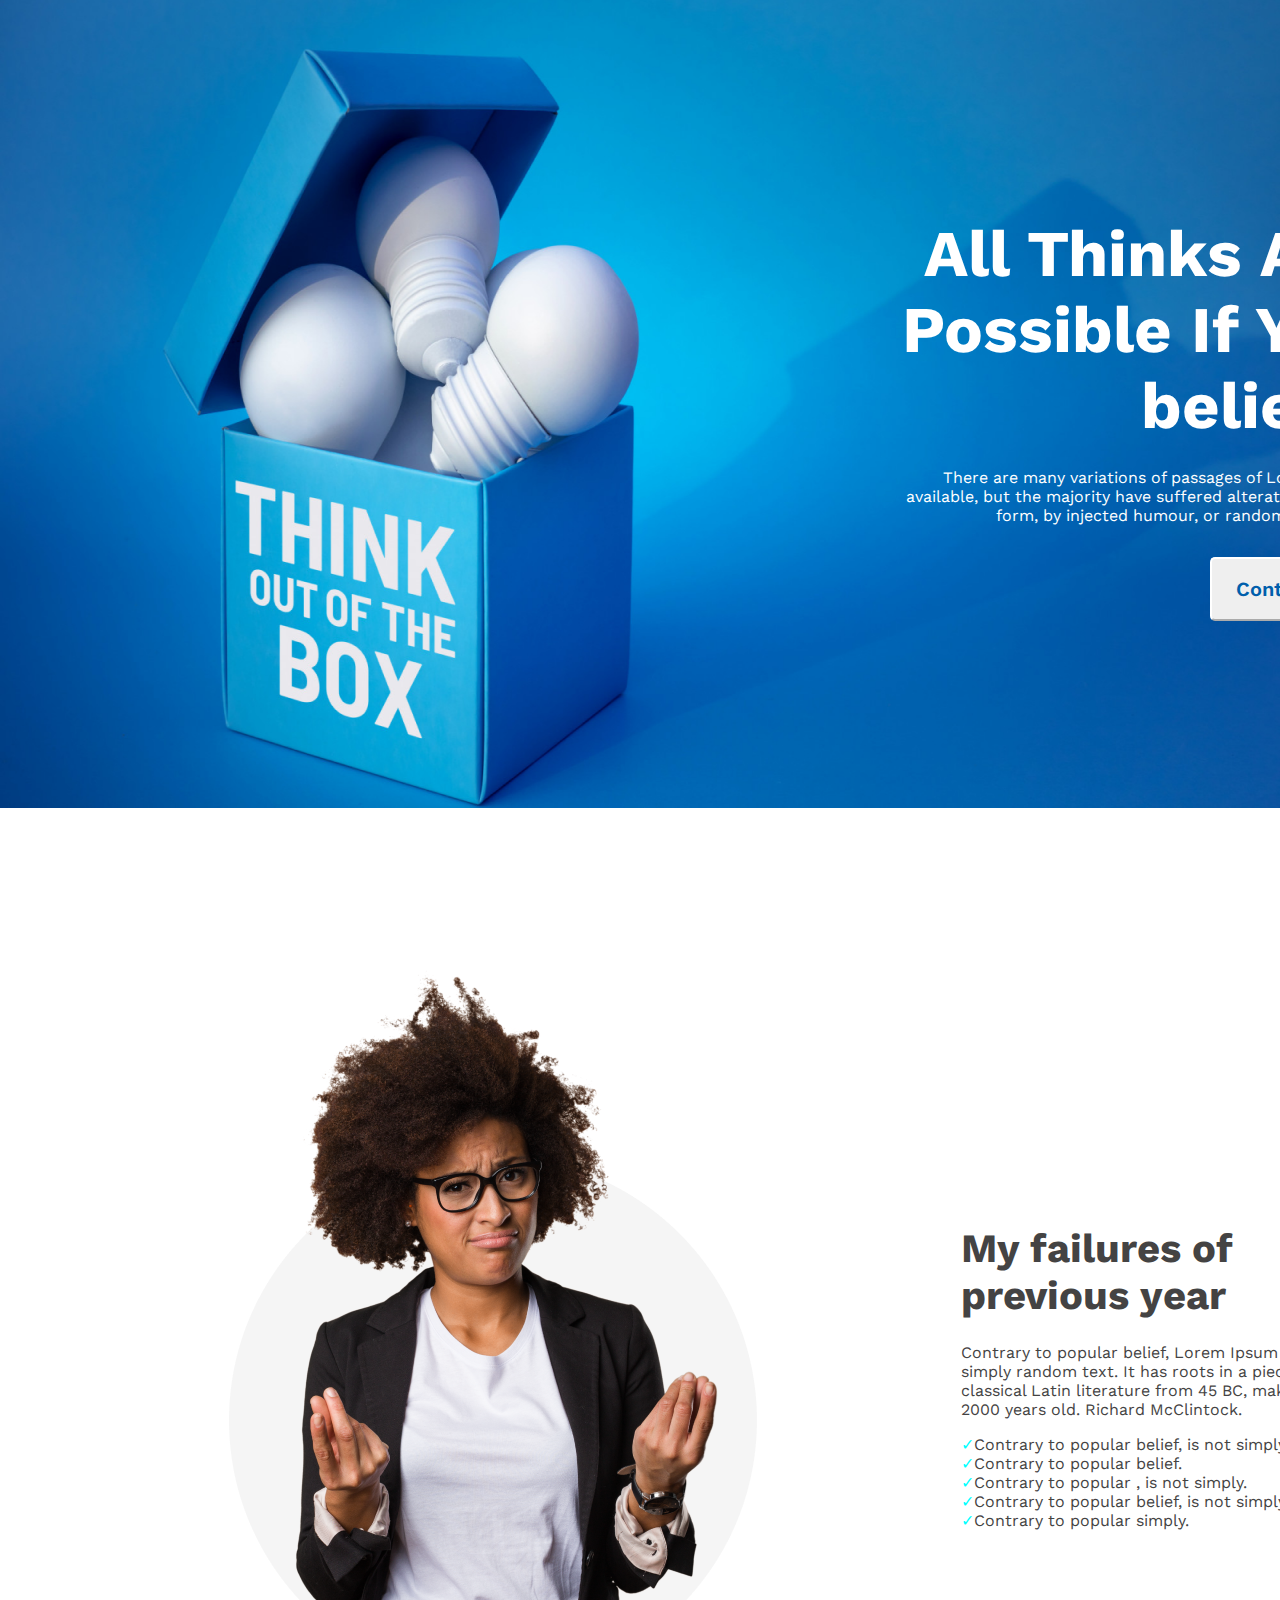
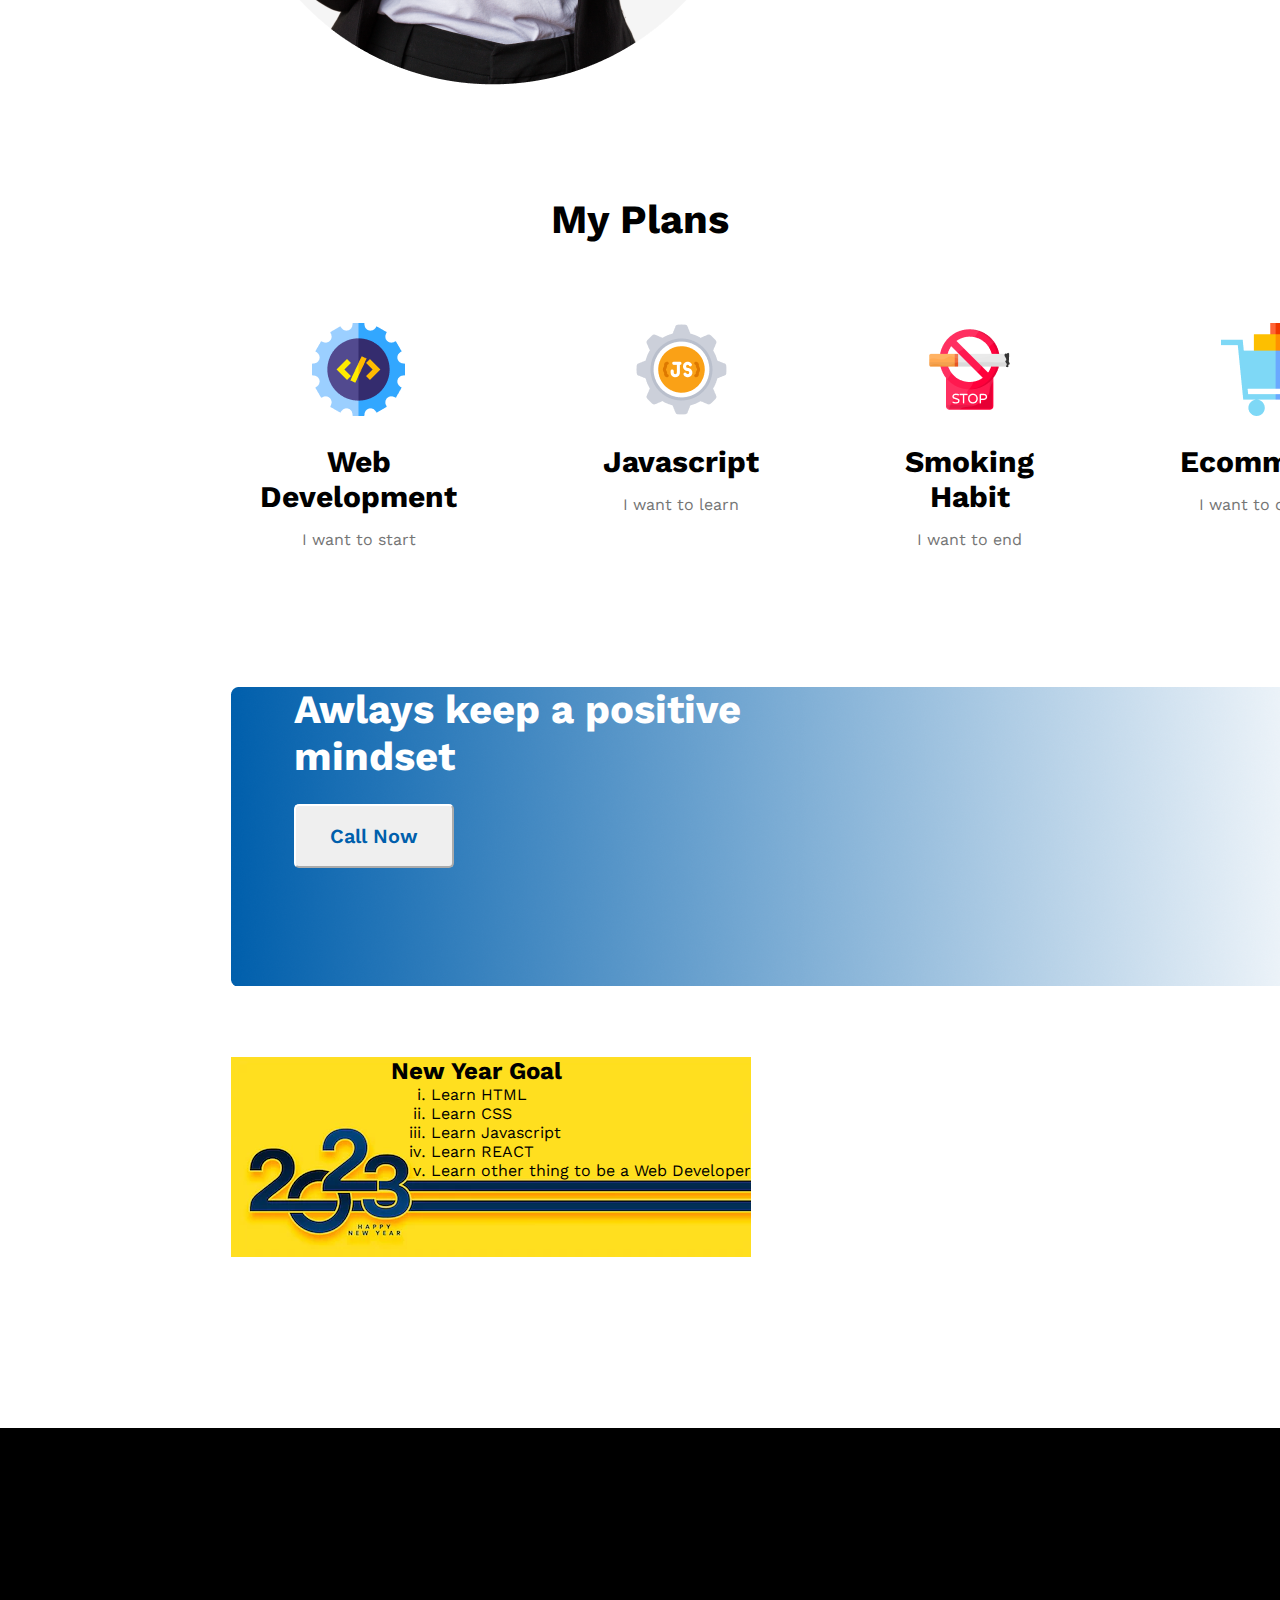
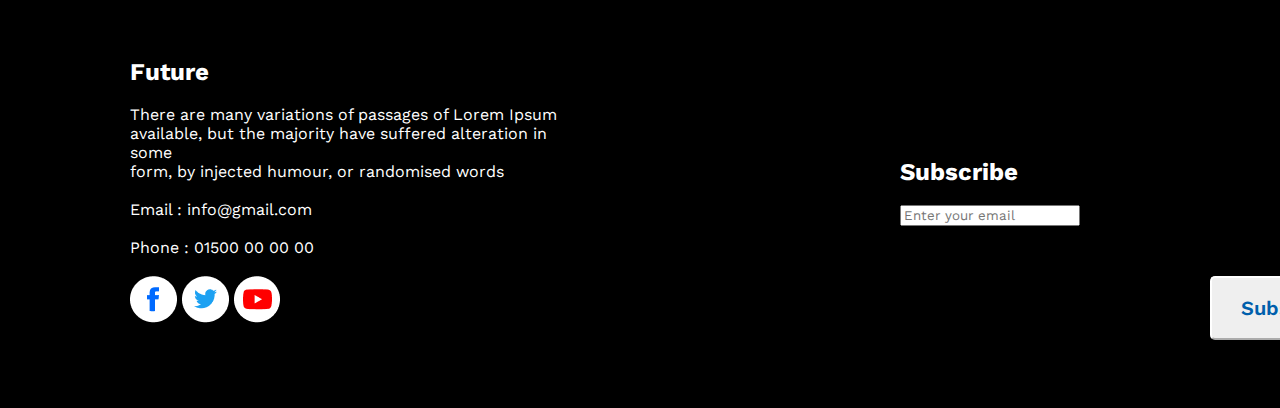
<file: index.html>
<!DOCTYPE html>
<html lang="en">
<head>
    <meta charset="UTF-8">
    <meta http-equiv="X-UA-Compatible" content="IE=edge">
    <meta name="viewport" content="width=device-width, initial-scale=1.0">
    <title>New year</title>
    <link rel="preconnect" href="https://fonts.googleapis.com"><link rel="preconnect" href="https://fonts.gstatic.com" crossorigin><link href="https://fonts.googleapis.com/css2?family=Open+Sans&family=Work+Sans&display=swap" rel="stylesheet">
    <link rel="stylesheet" href="styles/new-year.css">
</head>
<body>
    <header class="banner">
        <div class="banner-info">
            <div class="banner-title">
                All Thinks Are Possible If You believe

            </div>
            <div class="banner-description">
                There are many variations of passages of Lorem Ipsum available, but the majority have suffered alteration in some form, by injected humour, or randomised words
            </div>
            
        </div>
        
        <button class="btn-contact">Contact Us</button>
    </header>
    <main>
        <div class="main-human">
           <div><img src="images/person.png" alt=""></div>
            <div class="human-description">
               <p class="human-title"> My failures of previous year</p>
            
                <p class="human-description">Contrary to popular belief, Lorem Ipsum is not simply random text. It has roots in a piece of classical Latin literature from 45 BC, making it over 2000 years old. Richard McClintock.</p>
                <ul class="ul-tick">
                    <li>Contrary to popular belief, is not simply.</li>
                    <li>Contrary to popular belief.</li>
                    <li>Contrary to popular , is not simply.</li>
                    <li>Contrary to popular belief, is not simply.</li>
                    <li>Contrary to popular simply.</li>
                </ul>
            </div>
            
        </div>
        <section class="my-planss">
            <h3 class="section-title">My Plans</h3>
            <div class="skills-container">
                <div class="skill">
                    <img src="images/icons/web.png" alt="">
                    <p class="skill-title">Web Development</p>
                    <p class="skills-description">I want to start</p>
                </div>
                <div class="skill">
                    <img src="images/icons/js.png" alt="">
                    <p class="skill-title">Javascript</p>
                    <p class="skills-description">I want to learn</p>
                </div>
                <div class="skill">
                    <img src="images/icons/smoke.png" alt="">
                    <p class="skill-title">Smoking Habit</p>
                    <p class="skills-description">I want to end</p>
                </div>
                <div class="skill">
                    <img src="images/icons/ecom.png" alt="">
                    <p class="skill-title">Ecommerce</p>
                    <p class="skills-description">I want to develop</p>
                </div>
            </div>
        </section>
        <section class="gradient-pic">
            
            <div>
                <h1>Awlays keep a positive mindset</h1>
            </div>
            <div>
                <button class="gradient-button">Call Now</button>
            </div>
            
        </section>
        <section class="goal">
            <div class="goal-text">
                <h2 class="goal-title">New Year Goal</h2>
                <ol type="i"> 
                    <li> Learn HTML</li>
                    <li>Learn CSS</li>
                    <li>Learn Javascript</li>
                    <li>Learn REACT</li>
                    <li>Learn other thing to be a Web Developer</li>
            </ul>
            </div>
        </section>
       
    </main>
    <footer>
        <section class="left-foot">
            <h2>Future</h2>
            <br>
            <p>There are many variations of passages of Lorem Ipsum<br> 
                available, but the majority have suffered alteration in some<br> 
                form, by injected humour, or randomised words</p>
                <br>
                <div>
                    <p>Email : info@gmail.com</p>
                    <br>
                    <p>Phone : 01500 00 00 00</p>
                    <br>
                    <img src="images/icons/fb.png" alt="">
                    <img src="images/icons/twitter.png" alt="">
                    <img src="images/icons/youtube.png" alt="">
                </div>
        </section>

        <div><section class="right-foot">
            <h2>Subscribe</h2>
            <br>
            <input type="email"  placeholder="Enter your email" width="325px" height="64px" area><br>
            <div class="sub-btn"><button>Subscribe</button></div>

        </section></div>

    </footer>
</body>
</html>
</file>
<file: styles/new-year.css>
*{
    margin: 0;
    font-family: 'Work Sans', sans-serif;
}
.banner{
    background-image: url("../images/banner/banner3.png");
    height: 808px;
    background-size:100% 100%;
    background-repeat: no-repeat;
}
.banner-info{
    
    text-align: right;
    padding-right: 230px;
    display: inline;
    
    color: #FFFFFF;
}
.banner-title{
    font-weight: 700;
font-size: 65px;
padding-top: 216px;
width: 525px;
padding-left: 845px;

}
.banner-description{
    font-weight: 400;
    width: 494px;
font-size: 16px;
padding-left: 876px;
margin-top: 24px;
margin-bottom: 32px;

}
button{
    margin-right: 230px;
    position: absolute;
width: 160px;
height: 64px;
left: 1210px;
font-weight: 600;
font-size: 20px;
border-radius: 5px;
border-color: #FFFFFF;
color: #005FAC;
}

.main-human{
    margin-left: 206px;
    display: flex;
    margin-top: 153px;
}
.human-title{
    font-weight: 700;
font-size: 40px;
padding-top: 240px;
width: 288px;
height: 94px;
padding-left: 93px;
}
.human-description{
    text-align: left;
    padding-left: 93px;
    padding-top: 24px;
    width: 416px;
    color: #444343;
    font-weight: 400;
font-size: 16px;

}
/* list item */
.ul-tick {
    list-style: none;
    padding-left: 93px;
    width: 416px;
    padding-top: 16px;
  }
  
ul li:before {
    content: '✓';
    color: aqua;
  }
  .my-plans{
    text-align: center;
  }
  .section-title{
    font-weight: 700;
font-size: 40px;
text-align: center;
margin-top: 107px;

  }

  .skills-container{
    display: flex;
    gap: 86px;
    margin-right: 229px;
    margin-left: 230px;
    height: 203px;
    margin-top: 50px;
    margin-bottom: 190px;
    text-align: center;
}
.skill{
   
    width: 250px;
    border-radius: 5px;
    padding: 30px;
}
.skill-title{
    font-weight: 700;
font-size: 30px;
    padding-top: 24px;
    padding-bottom: 16px;
}
.skills-description{
    color: #757575;
    font-weight: 400;
    font-size: 16px;
}
.gradient-pic{
    background-image: url('../images/gradient1.png');
   
    background-blend-mode: lighten;
    background-repeat: no-repeat, repeat;
    width: 1140px;
    height: 300px;
    margin-left: 231px;
    margin-right: 229px;
    margin-bottom: 71px;
}
h1{
    padding-left: 63px;
    font-weight: 700;
font-size: 40px;
width: 459px;
color: #FFFFFF;

}
.gradient-button{
    position: absolute;
width: 160px;
height: 64px;
left: 294px;
margin-top: 24px;
}
.goal{
    background-image: url("../images/wide-happy-new-year-2023-yellow-banner-modern-style_1017-40854.webp");
    background-repeat: no-repeat, repeat;
    width: 1140px;
    height: 300px;
    margin-left: 231px;
    margin-right: 229px;
    margin-bottom: 71px;
    
}

.goal-text{
  padding-left: 160px;  
}
footer{
    width: 100%;
    height: 580px;
    color: white;
    background-color: black;
    display: flex;
}
.left-foot{
    margin: 230px 130px;
}
.sub-btn{
    background-color: rgb(22, 70, 228);
    color: rgb(22, 70, 228);
    border-width: 170px;
    text-align: right;
}
.sub-btn{
    border-color: #004cff;
    color: #ffffff;
    margin-top: 50px;
    border-radius: 5px;
    



}
.right-foot{
    margin: 330px 200px;
    
}
</file>
